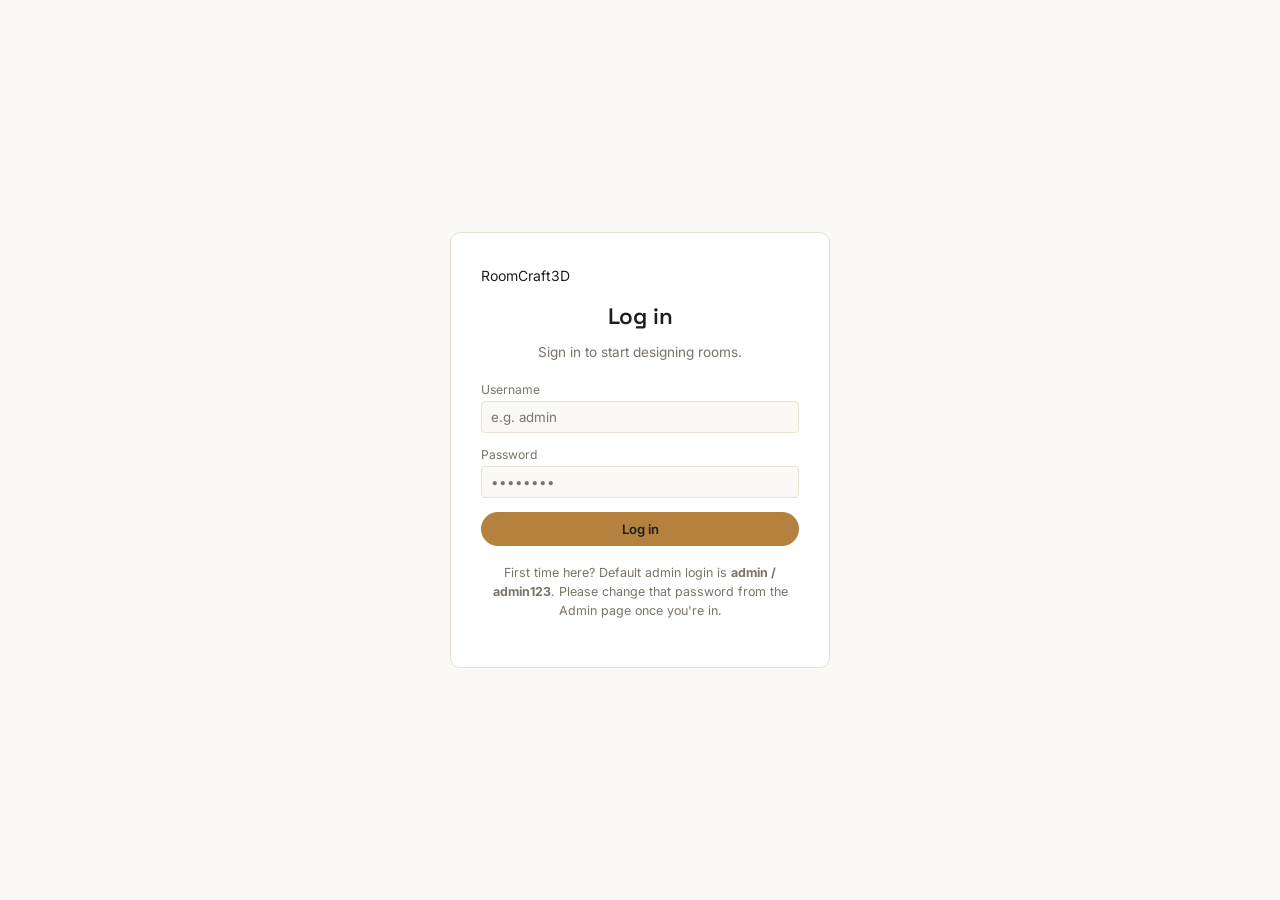
<file: admin.html>
<!DOCTYPE html>
<html lang="en">
<head>
<meta charset="UTF-8">
<meta name="viewport" content="width=device-width, initial-scale=1.0">
<title>Admin — RoomCraft 3D</title>
<link rel="preconnect" href="https://fonts.googleapis.com">
<link href="https://fonts.googleapis.com/css2?family=Space+Grotesk:wght@500;600;700&family=Inter:wght@400;500;600&display=swap" rel="stylesheet">
<link rel="stylesheet" href="css/style.css">
<script src="js/auth.js"></script>
<script>requireAdmin();</script>
</head>
<body style="background:var(--paper);">

<header class="topbar">
  <div class="brand"><span class="mark">RoomCraft<span>3D</span></span> <span style="color:#B9B2A0;font-size:.8rem;margin-left:8px;">Admin</span></div>
  <div class="actions">
    <a href="index.html">← Back to designer</a>
    <span class="user-pill" id="user-pill"></span>
    <button id="logout-btn">Log out</button>
  </div>
</header>

<div class="admin-shell">
  <h1>Manage furniture catalog</h1>
  <p class="lede">Add new items to any room, or edit the name, size, and colour of existing ones. Changes appear immediately on the designer page.</p>

  <div class="admin-card">
    <h3 style="margin-bottom:10px;">Manage users</h3>
    <p style="color:var(--muted);font-size:.85rem;margin-bottom:12px;">Only admins can see this page or this section. Add a teammate, change a role, reset a forgotten password, or remove access.</p>
    <table class="admin-table">
      <thead>
        <tr><th>Username</th><th>Role</th><th>Set new password</th><th></th></tr>
      </thead>
      <tbody id="users-tbody"></tbody>
    </table>

    <h4 style="margin:20px 0 10px;font-size:.78rem;letter-spacing:.05em;color:var(--muted);text-transform:uppercase;">Add a new user</h4>
    <div class="form-grid">
      <div class="field"><label>Username</label><input type="text" id="nu-username" placeholder="e.g. priya"></div>
      <div class="field"><label>Password</label><input type="text" id="nu-password" placeholder="Temporary password"></div>
      <div class="field">
        <label>Role</label>
        <select id="nu-role">
          <option value="user">Normal user</option>
          <option value="admin">Admin</option>
        </select>
      </div>
      <div class="field"><button class="btn brass block" id="add-user-btn">Add user</button></div>
    </div>
  </div>

  <div class="admin-card">
    <h3 style="margin-bottom:14px;">Add a new item</h3>
    <div class="form-grid">
      <div class="field">
        <label>Room</label>
        <select id="np-category"></select>
      </div>
      <div class="field">
        <label>Shape</label>
        <select id="np-model"></select>
      </div>
      <div class="field"><label>Name</label><input type="text" id="np-name" placeholder="e.g. King Bed"></div>
      <div class="field"><label>Width (ft)</label><input type="number" id="np-width" step="0.1" value="3"></div>
      <div class="field"><label>Height (ft)</label><input type="number" id="np-height" step="0.1" value="3"></div>
      <div class="field"><label>Depth (ft)</label><input type="number" id="np-depth" step="0.1" value="3"></div>
      <div class="field"><label>Colour</label><input type="color" id="np-color" value="#8B5E34" style="height:36px;padding:2px;"></div>
      <div class="field" id="np-elev-field" style="display:none;"><label>Elevation (ft)</label><input type="number" id="np-elev" step="0.1" min="0" value="0"></div>
      <div class="field"><button class="btn brass block" id="add-item-btn">Add item</button></div>
    </div>
    <p id="np-shape-hint" style="display:none;color:var(--muted);font-size:.85rem;margin-top:12px;"></p>
  </div>

  <div class="admin-card">
    <h3 style="margin-bottom:14px;">Existing items</h3>
    <div class="cat-tabs" id="admin-cat-tabs" style="padding:0 0 14px;border:none;"></div>
    <table class="admin-table">
      <thead>
        <tr><th>Colour</th><th>Name</th><th>Shape</th><th>Width</th><th>Height</th><th>Depth</th><th>Elev.</th><th></th></tr>
      </thead>
      <tbody id="admin-items-tbody"></tbody>
    </table>
  </div>

  <div class="admin-card">
    <h3 style="margin-bottom:10px;">Backup / restore catalog</h3>
    <p style="color:var(--muted);font-size:.85rem;margin-bottom:12px;">Everything above is stored in this browser. Export a backup file, or restore the original starter catalog if needed.</p>
    <button class="btn outline" id="export-catalog-btn">Export catalog (.json)</button>
    <button class="btn outline" id="reset-catalog-btn">Restore default catalog</button>
  </div>
</div>

<script src="js/catalog.js"></script>
<script src="js/admin.js"></script>
</body>
</html>
</file>
<file: css/style.css>
/* ============================================================
   ROOMCRAFT 3D — design tokens
   A studio/tool aesthetic: charcoal canvas, warm paper panels,
   brass accent. Space Grotesk for structure, Inter for reading.
   ============================================================ */
:root{
  --ink:      #201E1C;
  --paper:    #FBF9F5;
  --panel:    #FFFFFF;
  --line:     #E7E1D3;
  --muted:    #7A7369;
  --brass:    #B4823E;
  --brass-dk: #8F6529;
  --canvas-a: #2E2C29;
  --canvas-b: #171615;
  --good:     #33693F;
  --bad:      #A23B2E;
  --radius:   6px;
}
*{box-sizing:border-box;}
html,body{height:100%;margin:0;}
body{
  font-family:"Inter",Arial,sans-serif;
  color:var(--ink);
  background:var(--paper);
  font-size:14px;
}
h1,h2,h3,h4{
  font-family:"Space Grotesk", "Inter", sans-serif;
  font-weight:600;
  margin:0;
  letter-spacing:-0.01em;
}
button{font-family:inherit;cursor:pointer;}
input,select{font-family:inherit;}
a{color:var(--brass-dk);}

/* ---------- app shell ---------- */
.app-shell{display:flex;flex-direction:column;height:100vh;}
.topbar{
  display:flex;align-items:center;justify-content:space-between;
  padding:10px 18px;background:var(--ink);color:#F2ECDD;flex-shrink:0;
}
.topbar .brand{display:flex;align-items:center;gap:10px;}
.topbar .brand .mark{font-size:1.15rem;font-family:"Space Grotesk",sans-serif;font-weight:700;}
.topbar .brand .mark span{color:var(--brass);}
.topbar .actions{display:flex;gap:8px;align-items:center;}
.topbar .actions a, .topbar .actions button{
  background:transparent;border:1px solid #4A473F;color:#E8E1CE;
  padding:6px 12px;border-radius:20px;font-size:.8rem;text-decoration:none;
}
.topbar .actions a:hover, .topbar .actions button:hover{border-color:var(--brass);color:var(--brass);}
.topbar .actions .primary{background:var(--brass);border-color:var(--brass);color:#201E1C;font-weight:600;}
.topbar .actions .primary:hover{background:#C79552;color:#201E1C;}

.main-grid{display:flex;flex:1;min-height:0;}

/* ---------- left: catalog ---------- */
.catalog-panel{
  width:270px;flex-shrink:0;background:var(--panel);border-right:1px solid var(--line);
  display:flex;flex-direction:column;min-height:0;
}
.cat-tabs{display:flex;flex-wrap:wrap;gap:4px;padding:12px;border-bottom:1px solid var(--line);}
.cat-tab{
  border:1px solid var(--line);background:var(--paper);padding:5px 10px;border-radius:14px;
  font-size:.74rem;color:var(--muted);
}
.cat-tab.active{background:var(--ink);color:#F2ECDD;border-color:var(--ink);}
.catalog-list{flex:1;overflow-y:auto;padding:10px;}
.catalog-item{
  border:1px solid var(--line);border-radius:var(--radius);padding:10px;margin-bottom:8px;
  display:flex;gap:10px;align-items:center;background:var(--paper);
}
.catalog-item .swatch{
  width:40px;height:40px;border-radius:4px;flex-shrink:0;
  display:flex;align-items:center;justify-content:center;font-size:1.1rem;
}
.catalog-item .info{flex:1;min-width:0;}
.catalog-item .info strong{display:block;font-size:.85rem;}
.catalog-item .info span{font-size:.72rem;color:var(--muted);}
.catalog-item button{
  background:var(--ink);color:#F2ECDD;border:none;border-radius:14px;
  padding:5px 10px;font-size:.72rem;flex-shrink:0;
}
.catalog-item button:hover{background:var(--brass-dk);}

/* ---------- center: 3D canvas ---------- */
.viewport{
  flex:1;position:relative;min-width:0;
  background:linear-gradient(160deg,var(--canvas-a),var(--canvas-b));
}
.viewport canvas{display:block;width:100%;height:100%;}
.viewport-hint{
  position:absolute;bottom:14px;left:14px;color:#CFC7B2;font-size:.72rem;
  background:rgba(0,0,0,.35);padding:6px 10px;border-radius:16px;max-width:340px;
}
.viewport-empty{
  position:absolute;inset:0;display:flex;align-items:center;justify-content:center;
  color:#CFC7B2;font-size:.95rem;text-align:center;padding:20px;
}

/* ---------- right: properties ---------- */
.props-panel{
  width:300px;flex-shrink:0;background:var(--panel);border-left:1px solid var(--line);
  overflow-y:auto;padding:16px;
}
.props-panel h3{font-size:.8rem;letter-spacing:.05em;color:var(--muted);text-transform:uppercase;margin-bottom:10px;}
.field-row{display:grid;grid-template-columns:1fr 1fr;gap:10px;margin-bottom:10px;}
.field{margin-bottom:10px;}
.field label{display:block;font-size:.76rem;color:var(--muted);margin-bottom:4px;}
.field input, .field select{
  width:100%;padding:7px 9px;border:1px solid var(--line);border-radius:4px;background:var(--paper);
}
.btn{
  display:inline-block;background:var(--ink);color:#F2ECDD;border:none;padding:9px 14px;
  border-radius:20px;font-size:.82rem;font-weight:600;
}
.btn:hover{background:#3A362F;}
.btn.brass{background:var(--brass);color:#201E1C;}
.btn.brass:hover{background:#C79552;}
.btn.outline{background:transparent;border:1px solid var(--ink);color:var(--ink);}
.btn.outline:hover{background:var(--ink);color:#fff;}
.btn.danger{background:transparent;border:1px solid var(--bad);color:var(--bad);}
.btn.danger:hover{background:var(--bad);color:#fff;}
.btn.block{width:100%;text-align:center;}
.btn.small{padding:5px 10px;font-size:.72rem;}

hr.sep{border:none;border-top:1px solid var(--line);margin:16px 0;}

.selected-card{border:1px solid var(--line);border-radius:var(--radius);padding:12px;background:var(--paper);}
.selected-card .name{font-family:"Space Grotesk",sans-serif;font-weight:600;margin-bottom:8px;}
.room-item-row{
  display:flex;justify-content:space-between;align-items:center;padding:7px 4px;
  border-bottom:1px solid var(--line);font-size:.82rem;
}
.room-item-row button{background:none;border:none;color:var(--bad);font-size:.72rem;text-decoration:underline;}
.room-item-row .rname{cursor:pointer;}
.room-item-row .rname:hover{color:var(--brass-dk);}
.empty-note{color:var(--muted);font-size:.8rem;padding:10px 0;}

.slider-row{display:flex;align-items:center;gap:8px;}
.slider-row input[type=range]{flex:1;}
.slider-row span{width:44px;text-align:right;font-size:.78rem;color:var(--muted);}

.color-swatches{display:flex;gap:6px;flex-wrap:wrap;margin-top:4px;}
.color-dot{width:22px;height:22px;border-radius:50%;border:2px solid transparent;cursor:pointer;}
.color-dot.active{border-color:var(--ink);}

/* ---------- admin page ---------- */
.admin-shell{max-width:980px;margin:0 auto;padding:26px 20px 60px;}
.admin-shell h1{font-size:1.6rem;margin-bottom:6px;}
.admin-shell .lede{color:var(--muted);margin-bottom:22px;font-size:.9rem;}
.admin-card{background:var(--panel);border:1px solid var(--line);border-radius:8px;padding:20px;margin-bottom:22px;}
.admin-table{width:100%;border-collapse:collapse;}
.admin-table th{text-align:left;font-size:.72rem;color:var(--muted);border-bottom:2px solid var(--ink);padding:8px 6px;}
.admin-table td{padding:8px 6px;border-bottom:1px solid var(--line);vertical-align:middle;}
.admin-table input, .admin-table select{padding:5px 7px;border:1px solid var(--line);border-radius:4px;width:100%;}
.admin-swatch{width:26px;height:26px;border-radius:4px;display:inline-block;vertical-align:middle;}
.form-grid{display:grid;grid-template-columns:repeat(auto-fit,minmax(140px,1fr));gap:12px;align-items:end;}
.form-grid .field label{font-size:.72rem;}
.tag{display:inline-block;background:var(--paper);border:1px solid var(--line);border-radius:12px;padding:2px 9px;font-size:.7rem;color:var(--muted);}

/* ---------- topbar account pill ---------- */
.user-pill{font-size:.76rem;color:#CFC7B2;padding:0 2px;white-space:nowrap;}

/* ---------- login page ---------- */
.login-shell{min-height:100vh;display:flex;align-items:center;justify-content:center;padding:20px;}
.login-card{background:var(--panel);border:1px solid var(--line);border-radius:10px;padding:34px 30px;max-width:380px;width:100%;}
.login-card h1{font-size:1.4rem;margin-bottom:6px;text-align:center;}
.login-card .lede{color:var(--muted);font-size:.85rem;margin-bottom:22px;text-align:center;}
.login-card .field{margin-bottom:14px;}
.login-error{background:#FBEAE7;border:1px solid var(--bad);color:var(--bad);border-radius:6px;padding:8px 10px;font-size:.8rem;margin-bottom:12px;}
.login-hint{margin-top:18px;font-size:.78rem;color:var(--muted);line-height:1.5;text-align:center;}

@media (max-width:1000px){
  .catalog-panel{width:220px;}
  .props-panel{width:250px;}
}
@media (max-width:800px){
  .main-grid{flex-direction:column;}
  .catalog-panel, .props-panel{width:100%;max-height:220px;}
  .viewport{min-height:320px;}
}
</file>
